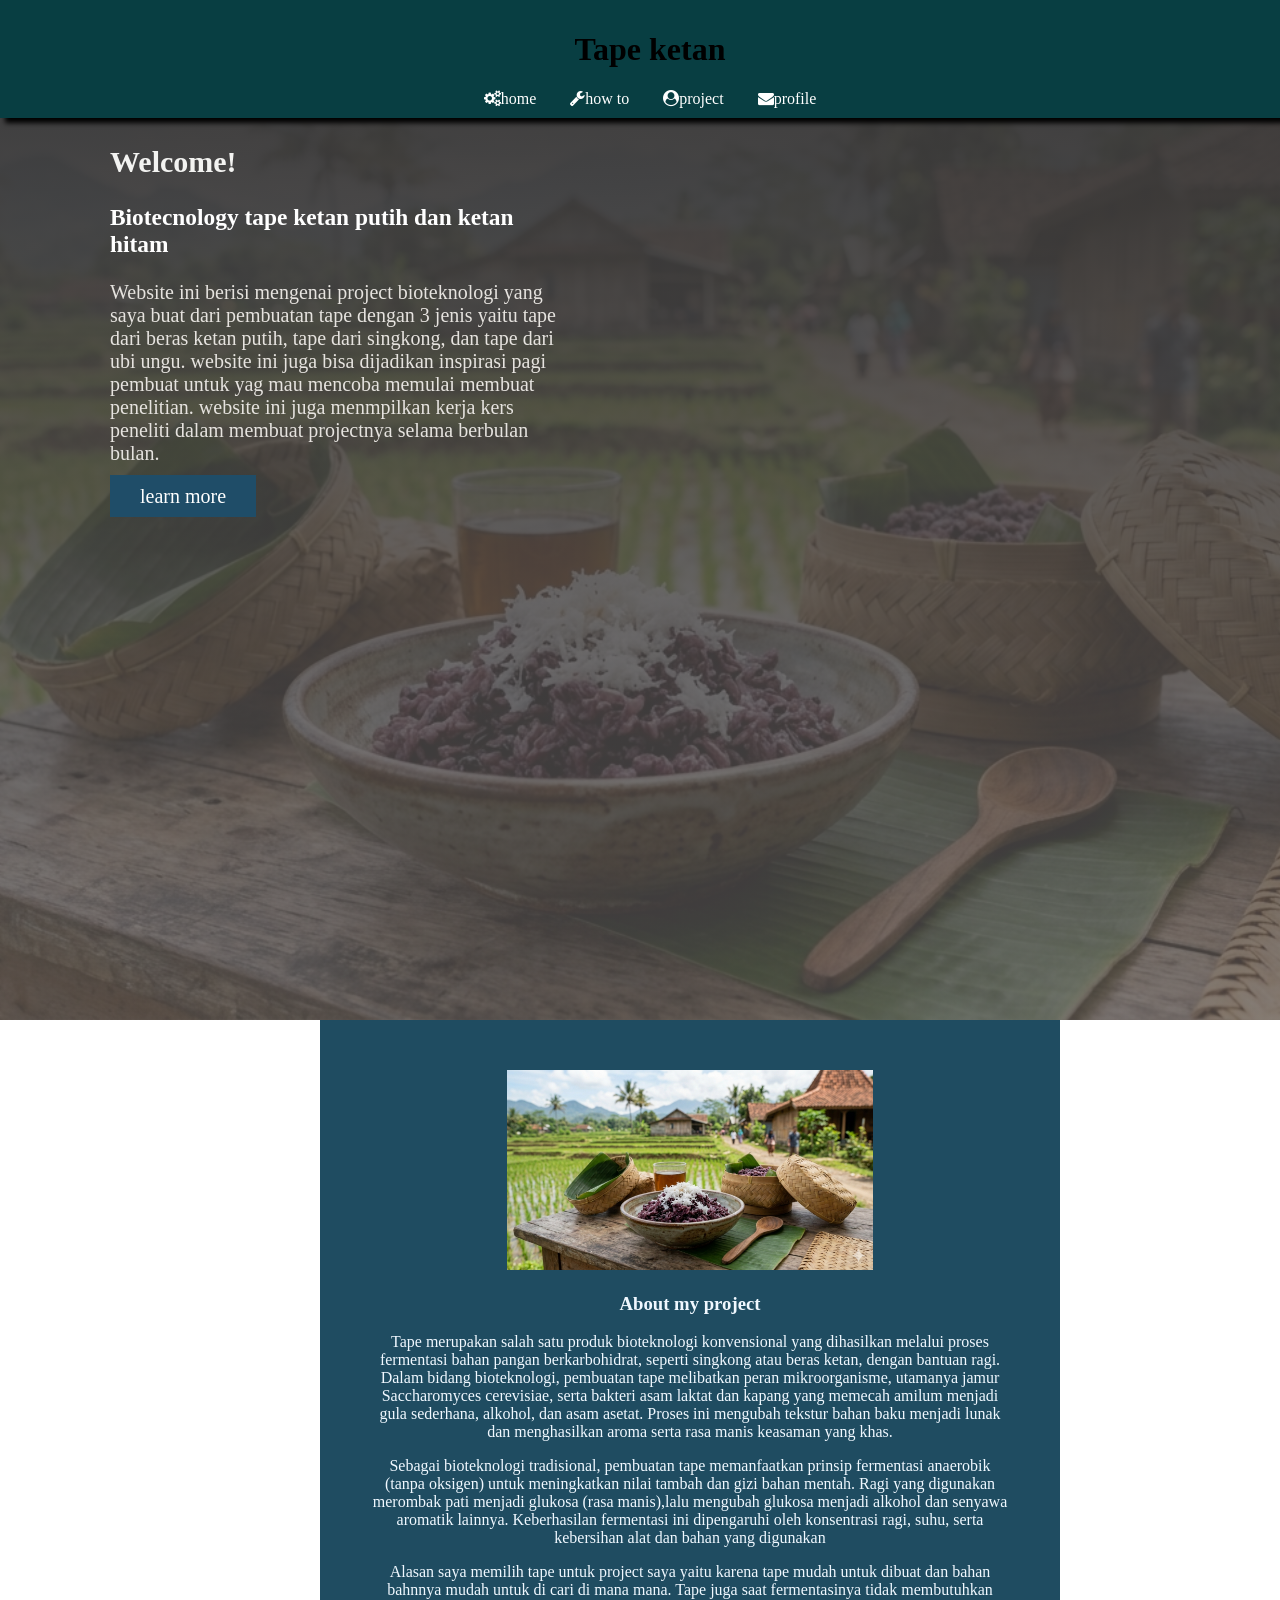
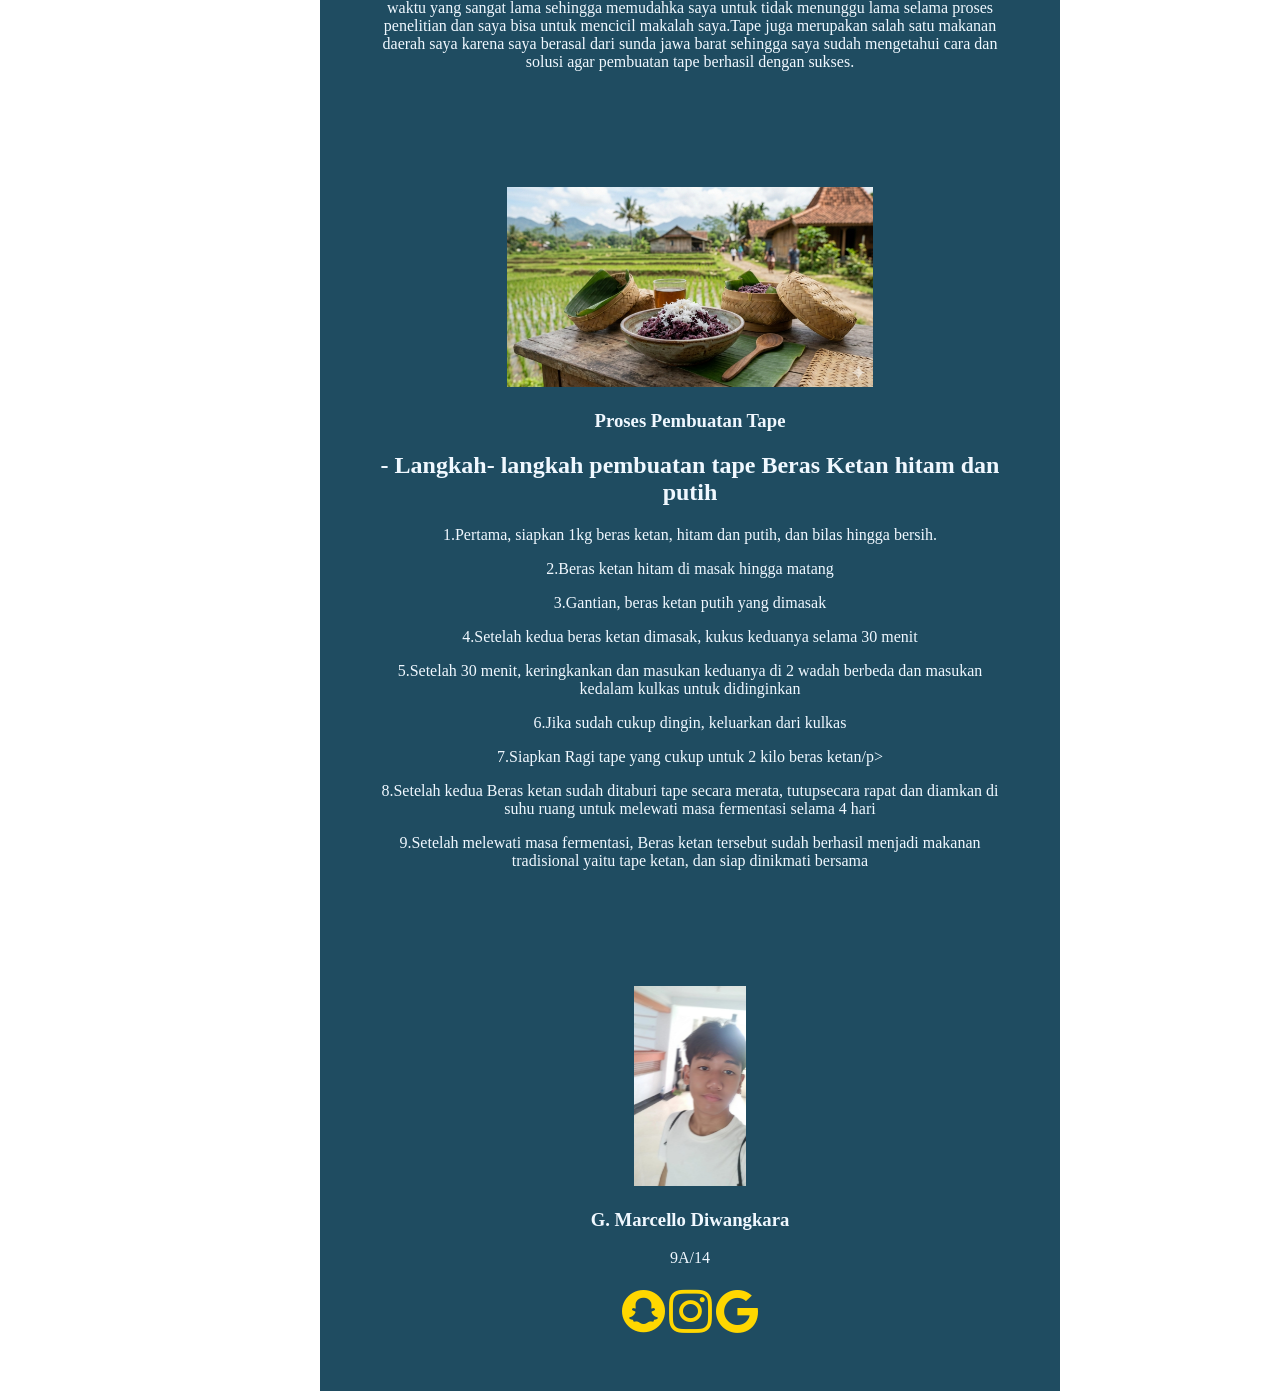
<file: index.html>
<!DOCTYPE html>
<html>
    <head>
        <title>BioTechnology</title>
        <link rel="stylesheet" href="styles.css">
        <link rel ="stylesheet" href="https://cdnjs.cloudflare.com/ajax/libs/font-awesome/4.7.0/css/font-awesome.min.css">
    </head>
    <body>
        <header>
            <div class="banner">
                <h1> Tape ketan </h1>
            </div>
            <nav>
                <a href="#home"><i class="fa fa-cogs"></i>home</a>
                <a href="#how to"><i class="fa fa-wrench"></i>how to</a>
                <a href="#project"><i class="fa fa-user-circle"></i>project</a>
                <a href="#profile"><i class="fa fa-envelope"></i>profile</a>
            </nav>
        </header>
        <section class = "home" id="home">
            <div class = "deskripsiHome">
                <h1>Welcome!</h1>
                <h3>Biotecnology tape ketan putih dan ketan hitam</h3>
                <p>
                    Website ini berisi mengenai project bioteknologi yang saya buat dari pembuatan tape dengan 3 jenis yaitu tape dari beras ketan putih, tape dari singkong, dan tape dari ubi ungu.
                   website ini juga bisa dijadikan inspirasi pagi pembuat untuk yag mau mencoba memulai membuat penelitian.
                   website ini juga menmpilkan kerja kers peneliti dalam membuat projectnya selama berbulan bulan.
                </p>
                <a href="#prodeuct">learn more</a> 
            </div>
        </section>
    </body>
</html>
<html>
    <body>
    <section class="project" id="project">
        <div class="containerabout">
            <img src = "tape.png">
            <h3>About my project</h3>
            <p>
                <p>Tape merupakan salah satu produk bioteknologi konvensional yang dihasilkan melalui proses fermentasi bahan pangan berkarbohidrat, seperti singkong atau beras ketan, dengan bantuan ragi. Dalam bidang bioteknologi, pembuatan tape melibatkan peran mikroorganisme, utamanya jamur Saccharomyces cerevisiae, serta bakteri asam laktat dan kapang yang memecah amilum menjadi gula sederhana, alkohol, dan asam asetat. Proses ini mengubah tekstur bahan baku menjadi lunak dan menghasilkan aroma serta rasa manis keasaman yang khas.</p>
                <p>Sebagai bioteknologi tradisional, pembuatan tape memanfaatkan prinsip fermentasi anaerobik (tanpa oksigen) untuk meningkatkan nilai tambah dan gizi bahan mentah. Ragi yang digunakan merombak pati menjadi glukosa (rasa manis),lalu mengubah glukosa menjadi alkohol dan senyawa aromatik lainnya. Keberhasilan fermentasi ini dipengaruhi oleh konsentrasi ragi, suhu, serta kebersihan alat dan bahan yang digunakan</p> 
                <p>Alasan saya memilih tape untuk project saya yaitu karena tape mudah untuk dibuat dan bahan bahnnya mudah untuk di cari di mana mana. Tape juga saat fermentasinya tidak membutuhkan waktu yang sangat lama sehingga memudahka saya untuk tidak menunggu lama selama proses penelitian dan saya bisa untuk mencicil makalah saya.Tape juga merupakan salah satu makanan daerah saya karena saya berasal dari sunda jawa barat sehingga saya sudah mengetahui cara dan solusi agar pembuatan tape berhasil dengan sukses.</p>
            </p>
            <div>
    </section>
</body>
</html>
<html>
    <body>
    <section class="how to" id="how to">
        <div class="containerabout">
            <img src = "tape.png">
            <h3>Proses Pembuatan Tape</h3>
            <p>
            <h1> - Langkah- langkah pembuatan tape Beras Ketan hitam dan putih</h1>
            </p>1.Pertama, siapkan 1kg beras ketan, hitam dan putih, dan bilas hingga bersih.</p>
</p>2.Beras ketan hitam di masak hingga matang</p>
</p>3.Gantian, beras ketan putih yang dimasak</p>
</p>4.Setelah kedua beras ketan dimasak, kukus keduanya selama 30 menit</p>
</p>5.Setelah 30 menit, keringkankan dan masukan keduanya di 2 wadah berbeda dan masukan kedalam kulkas untuk didinginkan</p>
</p>6.Jika sudah cukup dingin, keluarkan dari kulkas</p>
</p>7.Siapkan Ragi tape yang cukup untuk 2 kilo beras ketan/p>
</p>8.Setelah kedua Beras ketan sudah ditaburi tape secara merata, tutupsecara rapat dan diamkan di suhu ruang untuk melewati masa fermentasi selama 4 hari</p>
</p>9.Setelah melewati masa fermentasi, Beras ketan tersebut sudah berhasil menjadi makanan tradisional yaitu tape ketan, dan siap dinikmati bersama</p>
            </p>
            <div>
    </section>
</body>
</html>
<html>
    <body>
   <section class="profile" id="profile">
            <div class="containerabout">
                <img src = "WhatsApp Image 2026-03-10 at 13.53.01.jpeg">
                <h3>G. Marcello Diwangkara</h3>
                <p>
                    9A/14
                </p>
                
                <div class = "medsos"> 
                    <a href="https://wa.me/qr/33BPM42SF2QAK1"><span class="fa fa-snapchat"></span></a>  
                    <a href="https://www.instagram.com/gianndiwaankss/"><span class="fa fa-instagram"></span></a>  
                    <a href="https://www.portal.santa-angela.sch.id/"><span class="fa fa-google"></span></a> 
                </div>
            </div>
        </section>
</body>
</html>
</file>
<file: styles.css>
body{
    margin: 0;
    font-family: audiowide;
}
header img{
    height: 200px;
}
header{
    text-align: center;
    padding: 10px 10px 10px 10px;
    box-shadow: 5px 5px 5px;
    background-color: rgb(8, 62, 66);
    position: fixed;
    width: 100%;
}
nav{
    margin-top: 10px;
    text-align:none
}
nav a{
    padding: 5px 15px;
    text-decoration: none;
    color:rgb(255, 255, 255);
    border-radius: 10px 10px 10px 10px;
    transition: 1s;
}
nav a:hover{
    color:rgb(84, 136, 231);
    background-color: rgb(31, 64, 107);
    border-radius: 10px 10px 10px 10px;
    box-shadow: 2px 2px 5px;
    transition: 0.5s;
}
.deskripsiHome{
    width: 50%;
    margin-left: 60px;
    padding-top: 60px;
}
.home{
height: 100vh;
background: linear-gradient(rgb(0, 0, 0), rgba(0,0,0,0.7));
background-size: cover;
background-position: center;
align-items: center;
padding: 60px;
color: white;
background: linear-gradient(rgb(56, 55, 55), rgba(92, 88, 88, 0.7)), url("tape.png");

background-size: cover;
background-position: center;
background-repeat: no-repeat;
}
.deskripsiHome{
    width: 40%;
    font-size: 20px;
    margin-left: 50px;
    & h1{
        color: rgb(243, 243, 241);
    }
    & h3{
        color: rgb(255, 255, 255);
    }
    & p{
        color: rgb(230, 227, 223);
    }
}
.deskripsiHome a{
    text-decoration: none;
    color: rgb(255, 255, 255);
    background-color: rgb(31, 77, 104);
    padding: 10px 30px;
}
.about{
    height: 800px;
    background-color: rgb(30, 69, 87);
}
.containerabout{
    background-color: rgb(31, 76, 97);
    width: 50%;
    margin-left: 25%;
    text-align: center;
    height: 100%;
    padding: 50px;
    color: aliceblue;
}
.containerabout img{
    height: 200px;
}
.medsos a{
    font-size: 50px;
    color: gold;
}
</file>
